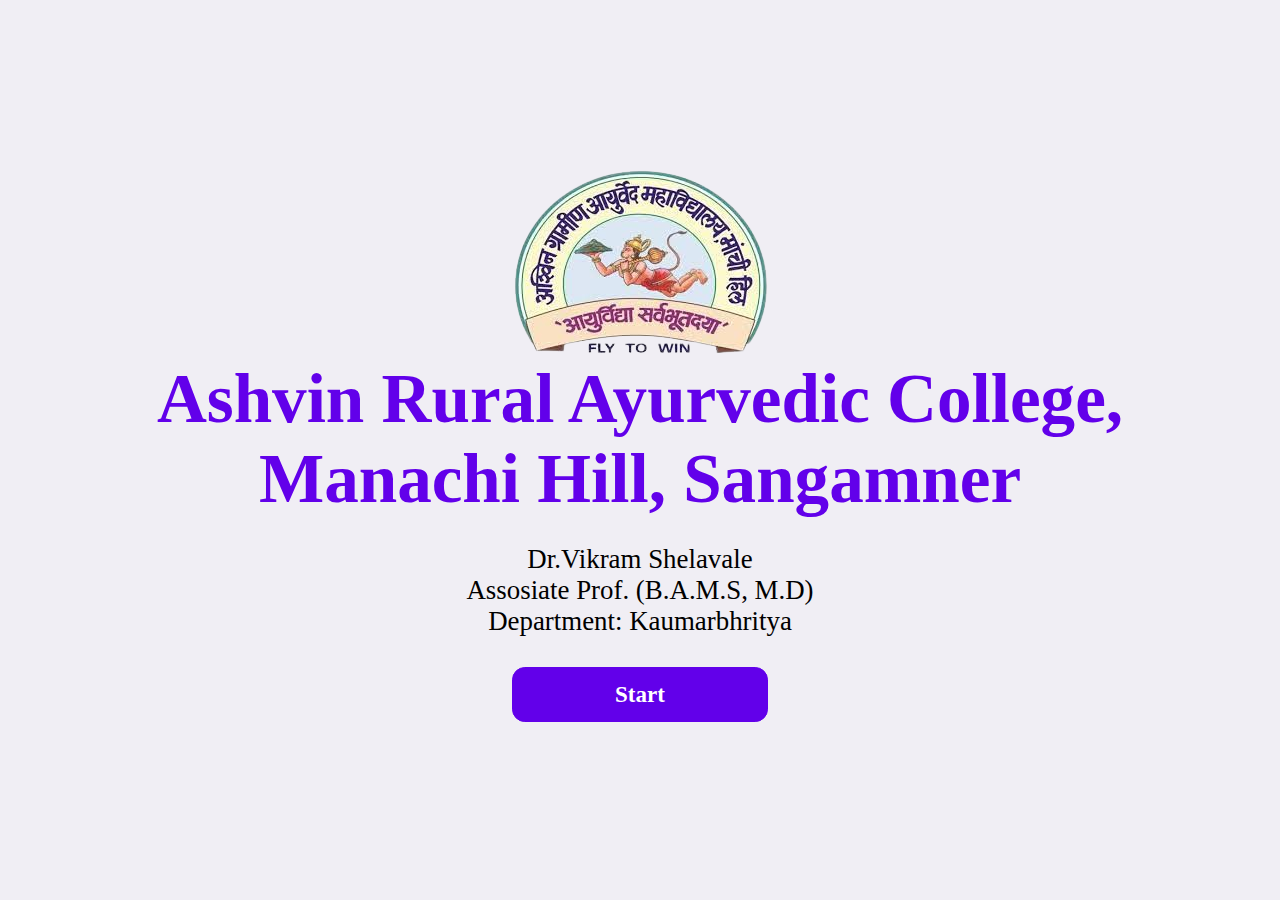
<file: index.html>
<!DOCTYPE html>
<html lang="en">
  <head>
    <meta charset="UTF-8" />
    <meta name="viewport" content="width=device-width, initial-scale=1.0"/>
    <title>QuizExam</title>
    <link rel="stylesheet" href="./style.css" />
    <link rel="icon" type="image/jpg" href="./assets/collegelogo.jpg">
  </head>
  <body>
    <div class="container">
      <div id="home" class="flex-center flex-column">
        <img src="./assets/collegelogo.jpg" alt="Logo">
        <h1 style="text-align: center;">Ashvin Rural Ayurvedic College,<br> Manachi Hill, Sangamner</h1>
        <h3> Dr.Vikram Shelavale</h3>
        <h3>Assosiate Prof. (B.A.M.S, M.D)</h3>
        <h3>Department: Kaumarbhritya</h3>
        <br><br>
        <a class="btn" href="./select.html">Start</a>
      </div>
    </div>
  </body>
</html>
</file>
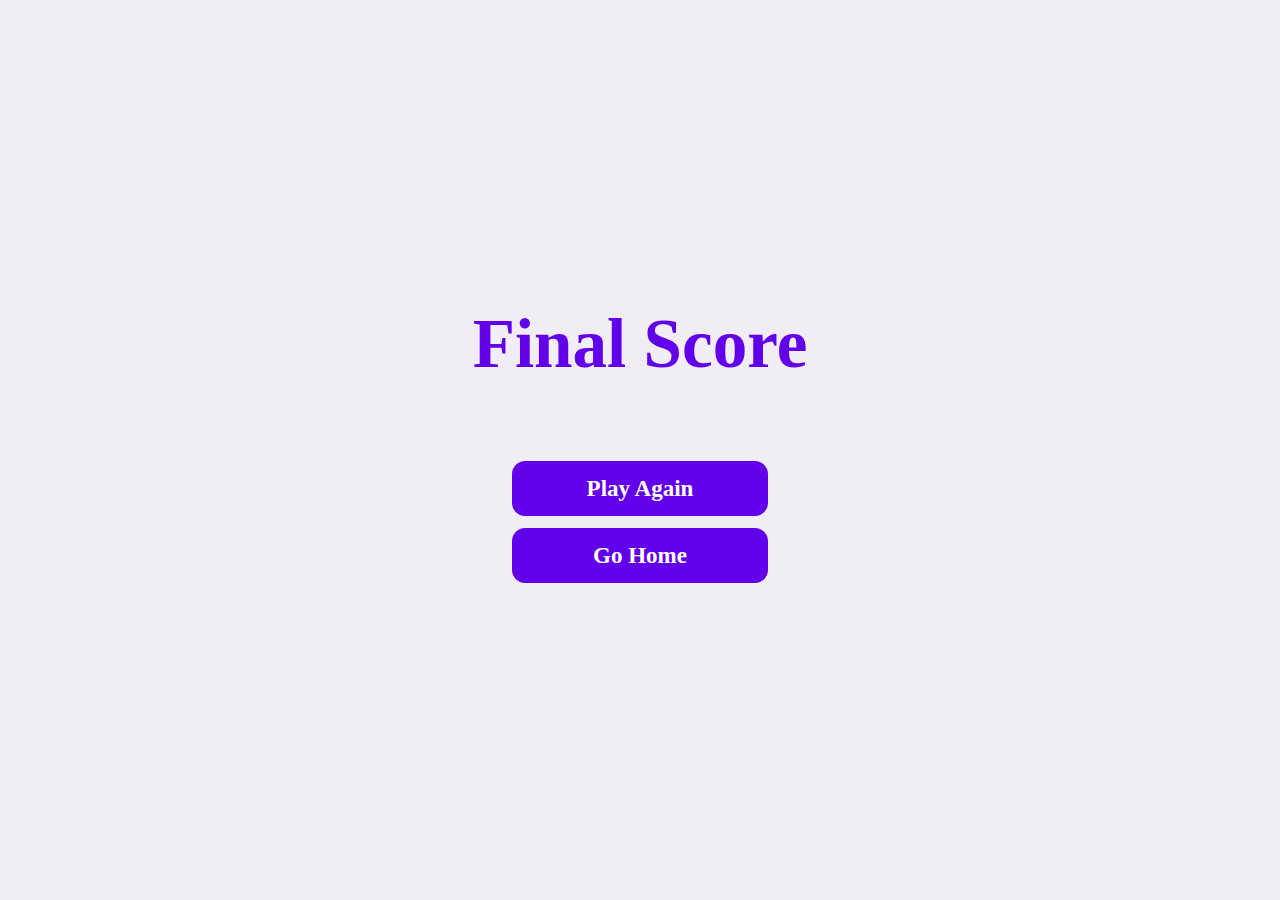
<file: end.html>
<!DOCTYPE html>
<html lang="en">
  <head>
    <meta charset="UTF-8" />
    <meta name="viewport" content="width=device-width, initial-scale=1.0" />
    <title>Congratulations!</title>
    <link rel="stylesheet" href="./style.css" />
    <link rel="icon" type="image/jpg" href="./assets/logo.jpg">
  </head>
  <body>
    <div class="container">
      <div id="end" class="flex-center flex-column">
        <h1>Final Score</h1>
        <h2 id="finalScore"></h2>
        <a class="btn" href="./select.html">Play Again</a>
        <a class="btn" href="./index.html">Go Home</a>
      </div>
    </div>
    <script src="./end.js"></script>
  </body>
</html>



<!-- <form>
          <input
            type="text"
            name="username"
            id="username"
            placeholder="username"
          />
          <button
            type="submit"
            class="btn"
            id="saveScoreBtn"
            onclick="saveHighScore(event)"
            disabled
          >
            Save
          </button>
        </form> -->
</file>
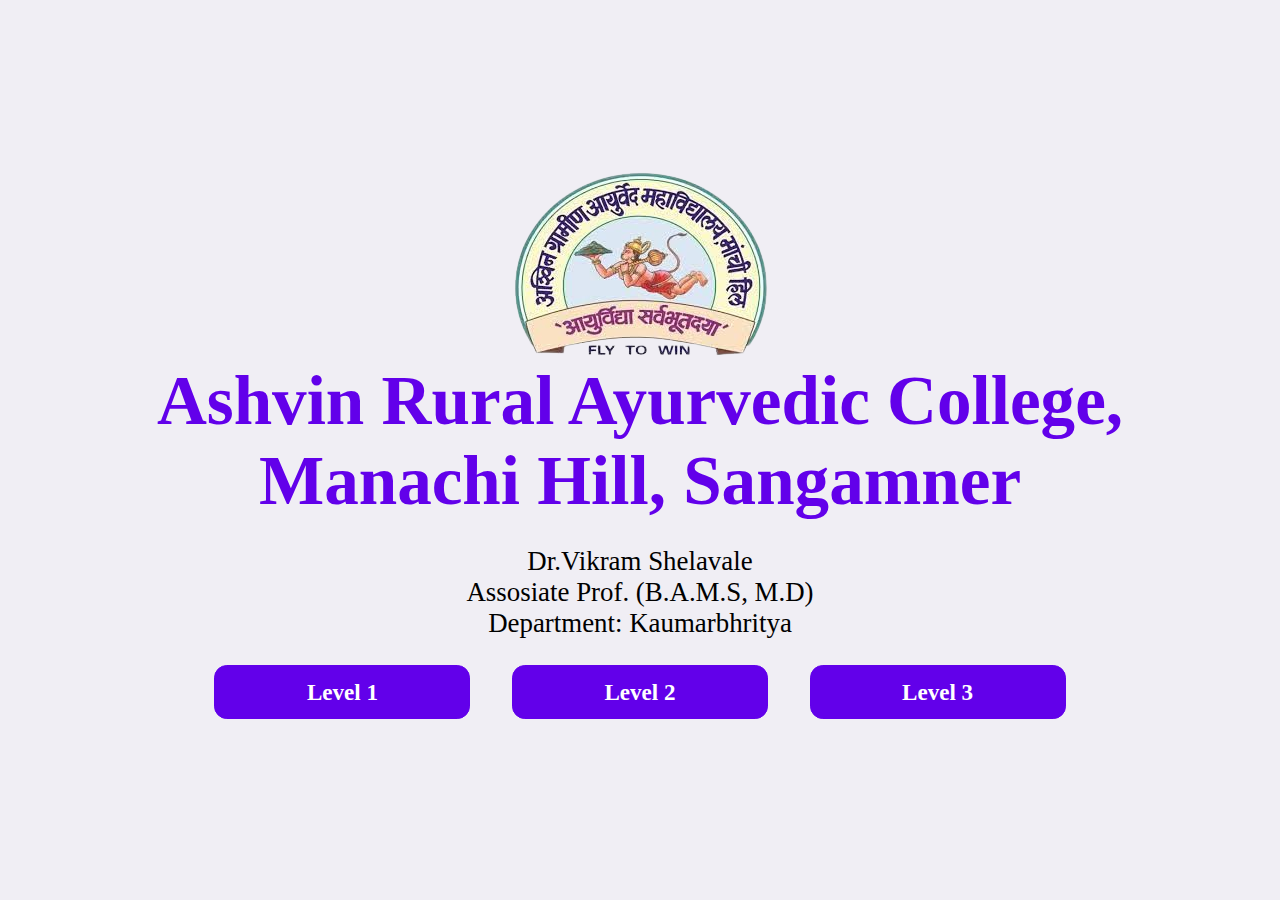
<file: select.html>
<!DOCTYPE html>
<html lang="en">
  <head>
    <meta charset="UTF-8" />
    <meta name="viewport" content="width=device-width, initial-scale=1.0" />
    <!-- <meta http-equiv="X-UA-Compatible" content="ie=edge" /> -->
    <title>QuizExam</title>
    <link rel="stylesheet" href="./style.css" />
    <link rel="icon" type="image/jpg" href="./assets/collegelogo.jpg">
    <!-- <meta name="google-site-verification" content="iNzSj2wvdEOVu1PtrK5FfEiu_teOG2LQn5i3kg-xozQ" /> -->
  </head>
  <body>
    <div class="container">
      <div id="home" class="flex-center flex-column">
        <img src="./assets/collegelogo.jpg" alt="Logo">
        <h1 style="text-align: center;">Ashvin Rural Ayurvedic College,<br> Manachi Hill, Sangamner</h1>
        <h3> Dr.Vikram Shelavale</h3>
        <h3>Assosiate Prof. (B.A.M.S, M.D)</h3>
        <h3>Department: Kaumarbhritya</h3>

        <div class="btn-container">
          <a class="btn" href="./level1/level1.html">Level 1</a>
          <a class="btn" href="./level2/level2.html">Level 2</a>
          <a class="btn" href="./level3/level3.html">Level 3</a>
        </div>
      </div>
    </div>
  </body>
</html>
</file>
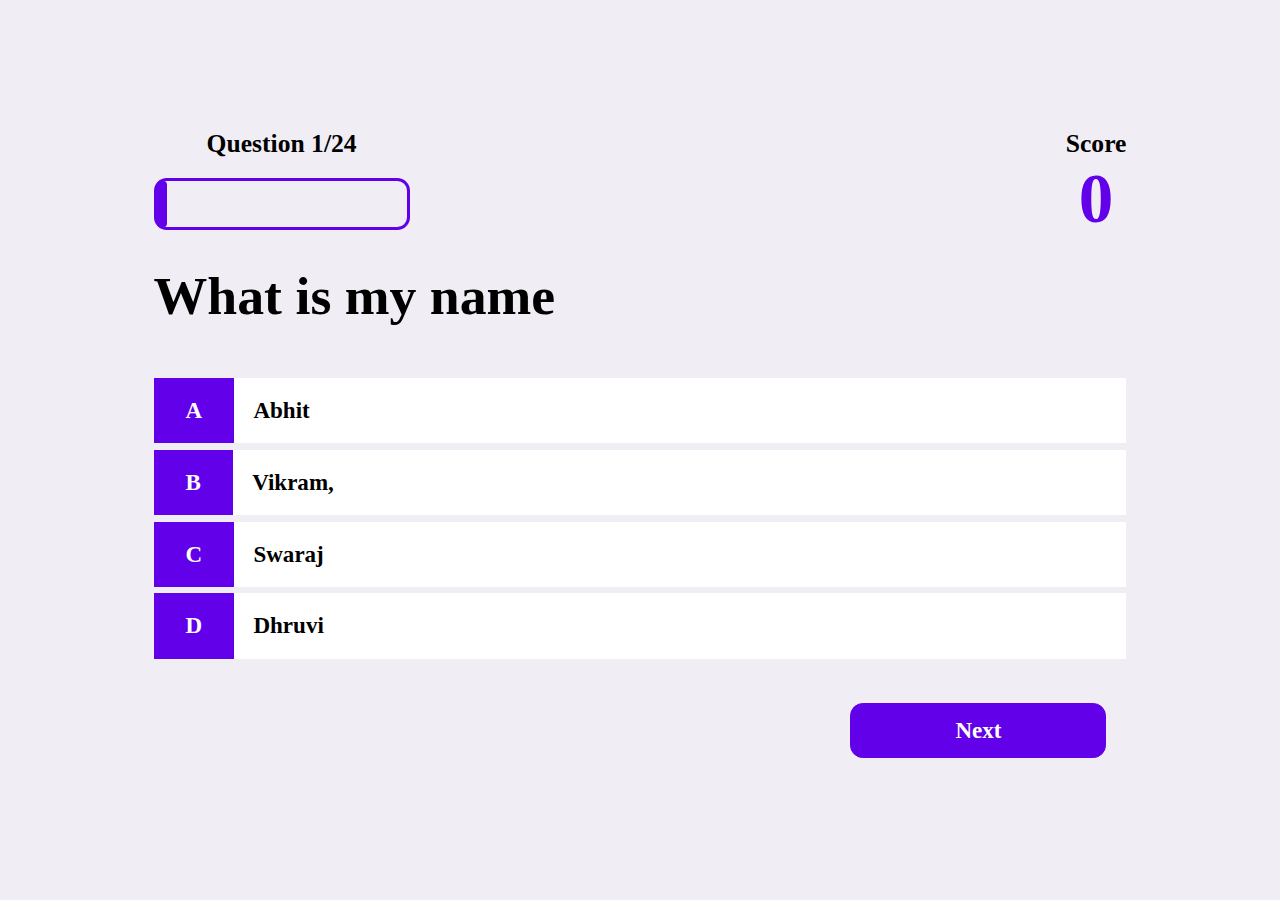
<file: level1/level1.html>
<!DOCTYPE html>
<html lang="en">
<head>
    <meta charset="UTF-8" />
    <meta name="viewport" content="width=device-width, initial-scale=1.0" />
    <title>QuizExam</title>
    <link rel="stylesheet" href="/style.css" />
    <link rel="stylesheet" href="level1.css" />
    <link rel="icon" type="image/jpg" href="/assets/collegelogo.jpg">
</head>
<body>
    <div class="container">
    <div id="loader"></div>
    <div id="game" class="justify-center flex-column hidden">
        <div id="hud">
        <div id="hud-item">
            <p id="progressText" class="hud-prefix">
            Question
            </p>
            <div id="progressBar">
            <div id="progressBarFull"></div>
            </div>
        </div>
        <div id="hud-item">
            <p class="hud-prefix">
            Score
            </p>
            <h1 class="hud-main-text" id="score">
            0
            </h1>
        </div>
        </div>
        <h2 id="question"></h2>
        <div class="choice-container">
        <p class="choice-prefix">A</p>
        <p class="choice-text" data-number="1"></p>
        </div>
        <div class="choice-container">
        <p class="choice-prefix">B</p>
        <p class="choice-text" data-number="2"></p>
        </div>
        <div class="choice-container">
        <p class="choice-prefix">C</p>
        <p class="choice-text" data-number="3"></p>
        </div>
        <div class="choice-container">
        <p class="choice-prefix">D</p>
        <p class="choice-text" data-number="4"></p>
        </div>
        
        <div class="button-container">
        <button id="submit-button">Next</button>
        </div>

    </div>
    </div>
    <script src="./level1.js"></script>
</body>
</html>
</file>
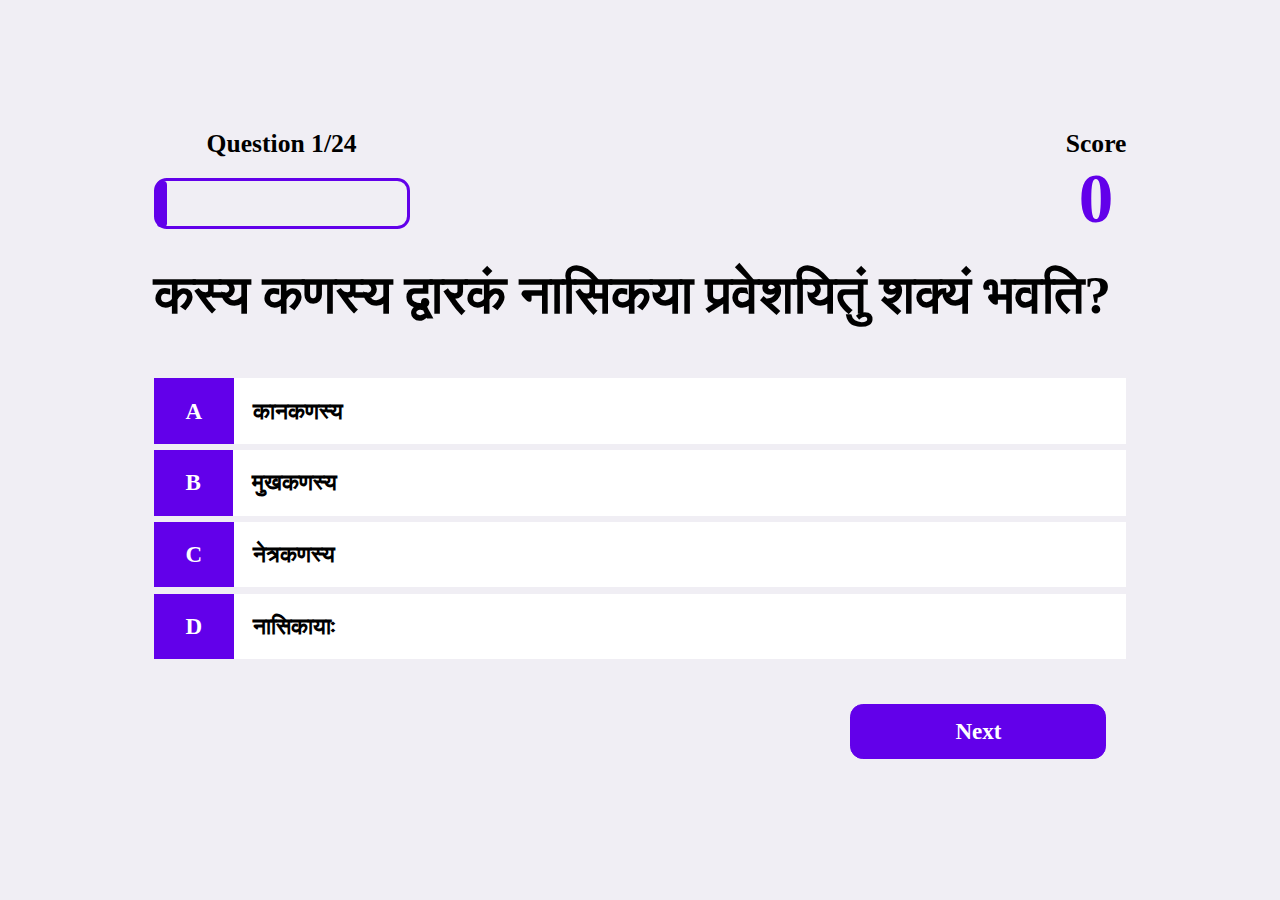
<file: subjects/Anotomy.html>
<!DOCTYPE html>
<html lang="en">
<head>
    <meta charset="UTF-8" />
    <meta name="viewport" content="width=device-width, initial-scale=1.0" />
    <title>QuizExam</title>
    <link rel="stylesheet" href="/style.css"/>
    <link rel="stylesheet" href="/subjects/subject.css"/>
    <link rel="icon" type="image/jpg" href="/assets/collegelogo.jpg">
</head>
<body>
    <div class="container">
    <div id="loader"></div>
    <div id="game" class="justify-center flex-column hidden">
        <div id="hud">
        <div id="hud-item">
            <p id="progressText" class="hud-prefix">
            Question
            </p>
            <div id="progressBar">
            <div id="progressBarFull"></div>
            </div>
        </div>
        <div id="hud-item">
            <p class="hud-prefix">
            Score
            </p>
            <h1 class="hud-main-text" id="score">
            0
            </h1>
        </div>
        </div>
        <h2 id="question"></h2>
        <div class="choice-container">
        <p class="choice-prefix">A</p>
        <p class="choice-text" data-number="1"></p>
        </div>
        <div class="choice-container">
        <p class="choice-prefix">B</p>
        <p class="choice-text" data-number="2"></p>
        </div>
        <div class="choice-container">
        <p class="choice-prefix">C</p>
        <p class="choice-text" data-number="3"></p>
        </div>
        <div class="choice-container">
        <p class="choice-prefix">D</p>
        <p class="choice-text" data-number="4"></p>
        </div>
        
        <div class="button-container">
        <button id="submit-button">Next</button>
        </div>

    </div>
    </div>
    <script src="/subjects/Anotomy.js"></script>
</body>
</html>
</file>
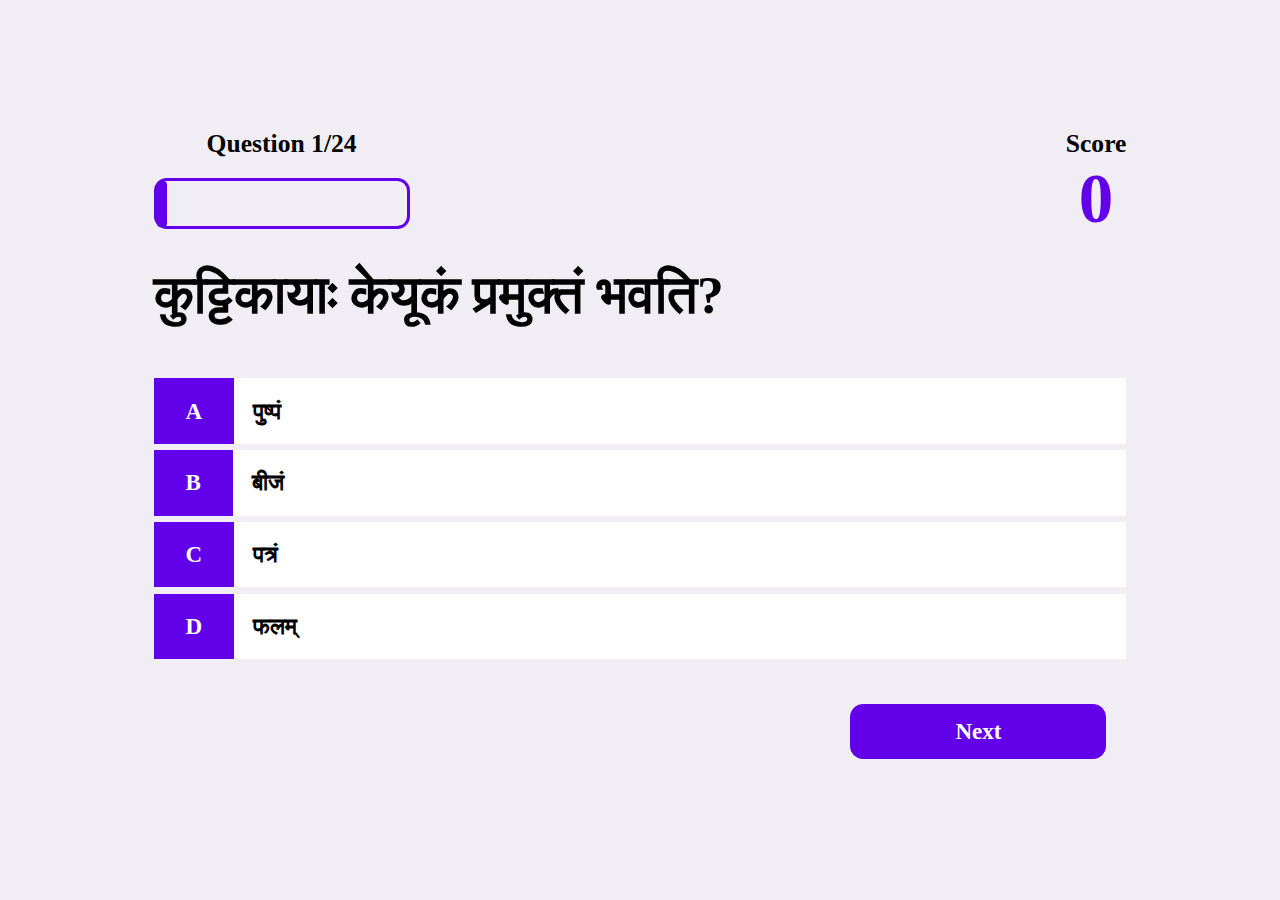
<file: subjects/Maths.html>
<!DOCTYPE html>
<html lang="en">
<head>
    <meta charset="UTF-8" />
    <meta name="viewport" content="width=device-width, initial-scale=1.0" />
    <title>QuizExam</title>
    <link rel="stylesheet" href="/style.css"/>
    <link rel="stylesheet" href="/subjects/subject.css"/>
    <link rel="icon" type="image/jpg" href="/assets/collegelogo.jpg">
</head>
<body>
    <div class="container">
    <div id="loader"></div>
    <div id="game" class="justify-center flex-column hidden">
        <div id="hud">
        <div id="hud-item">
            <p id="progressText" class="hud-prefix">
            Question
            </p>
            <div id="progressBar">
            <div id="progressBarFull"></div>
            </div>
        </div>
        <div id="hud-item">
            <p class="hud-prefix">
            Score
            </p>
            <h1 class="hud-main-text" id="score">
            0
            </h1>
        </div>
        </div>
        <h2 id="question"></h2>
        <div class="choice-container">
        <p class="choice-prefix">A</p>
        <p class="choice-text" data-number="1"></p>
        </div>
        <div class="choice-container">
        <p class="choice-prefix">B</p>
        <p class="choice-text" data-number="2"></p>
        </div>
        <div class="choice-container">
        <p class="choice-prefix">C</p>
        <p class="choice-text" data-number="3"></p>
        </div>
        <div class="choice-container">
        <p class="choice-prefix">D</p>
        <p class="choice-text" data-number="4"></p>
        </div>
        
        <div class="button-container">
        <button id="submit-button">Next</button>
        </div>

    </div>
    </div>
    <script src="/subjects/Maths.js"></script>
</body>
</html>
</file>
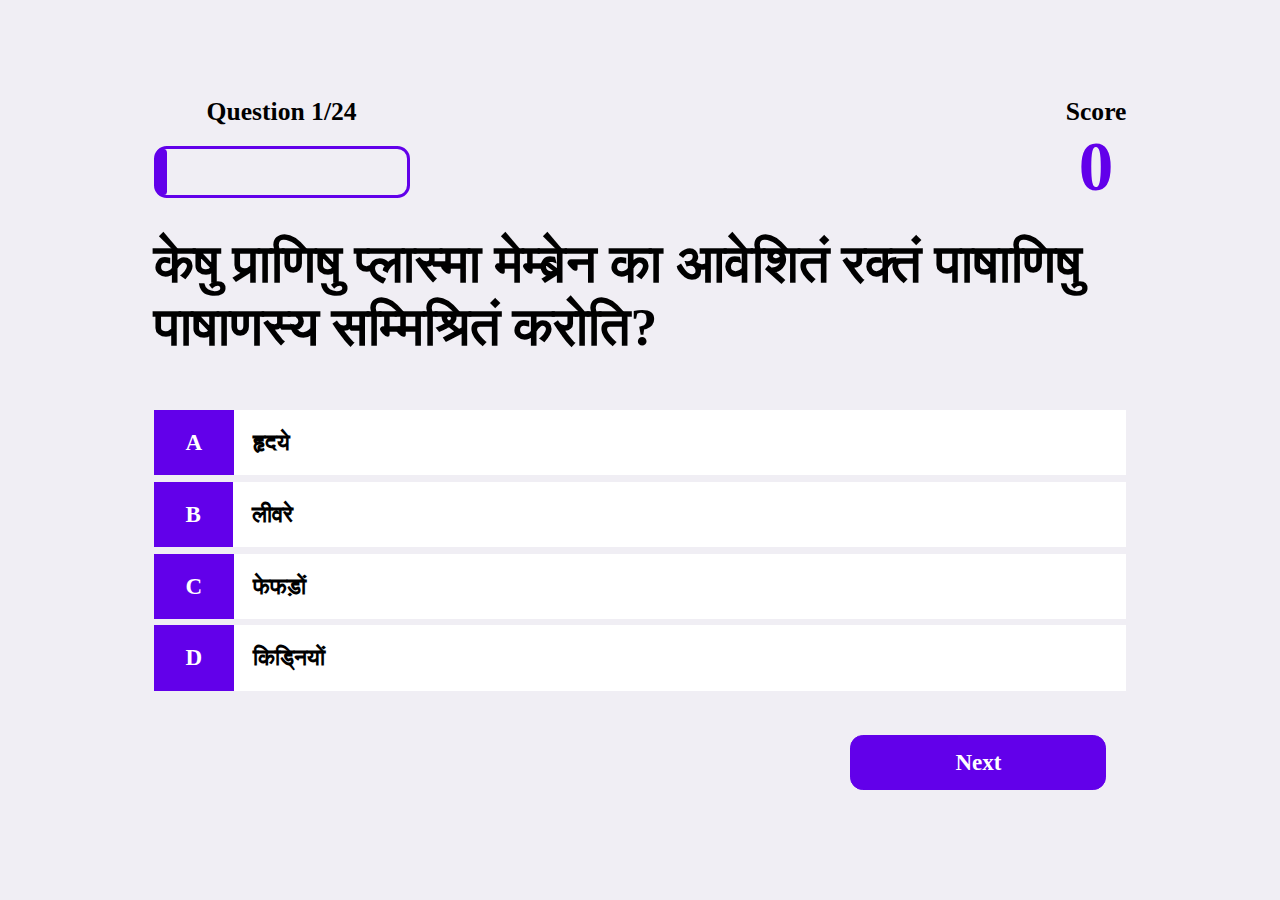
<file: subjects/Medicines.html>
<!DOCTYPE html>
<html lang="en">
<head>
    <meta charset="UTF-8" />
    <meta name="viewport" content="width=device-width, initial-scale=1.0" />
    <title>QuizExam</title>
    <link rel="stylesheet" href="/style.css"/>
    <link rel="stylesheet" href="/subjects/subject.css"/>
    <link rel="icon" type="image/jpg" href="/assets/collegelogo.jpg">
</head>
<body>
    <div class="container">
    <div id="loader"></div>
    <div id="game" class="justify-center flex-column hidden">
        <div id="hud">
        <div id="hud-item">
            <p id="progressText" class="hud-prefix">
            Question
            </p>
            <div id="progressBar">
            <div id="progressBarFull"></div>
            </div>
        </div>
        <div id="hud-item">
            <p class="hud-prefix">
            Score
            </p>
            <h1 class="hud-main-text" id="score">
            0
            </h1>
        </div>
        </div>
        <h2 id="question"></h2>
        <div class="choice-container">
        <p class="choice-prefix">A</p>
        <p class="choice-text" data-number="1"></p>
        </div>
        <div class="choice-container">
        <p class="choice-prefix">B</p>
        <p class="choice-text" data-number="2"></p>
        </div>
        <div class="choice-container">
        <p class="choice-prefix">C</p>
        <p class="choice-text" data-number="3"></p>
        </div>
        <div class="choice-container">
        <p class="choice-prefix">D</p>
        <p class="choice-text" data-number="4"></p>
        </div>
        
        <div class="button-container">
        <button id="submit-button">Next</button>
        </div>

    </div>
    </div>
    <script src="/subjects/Medicines.js"></script>
</body>
</html>
</file>
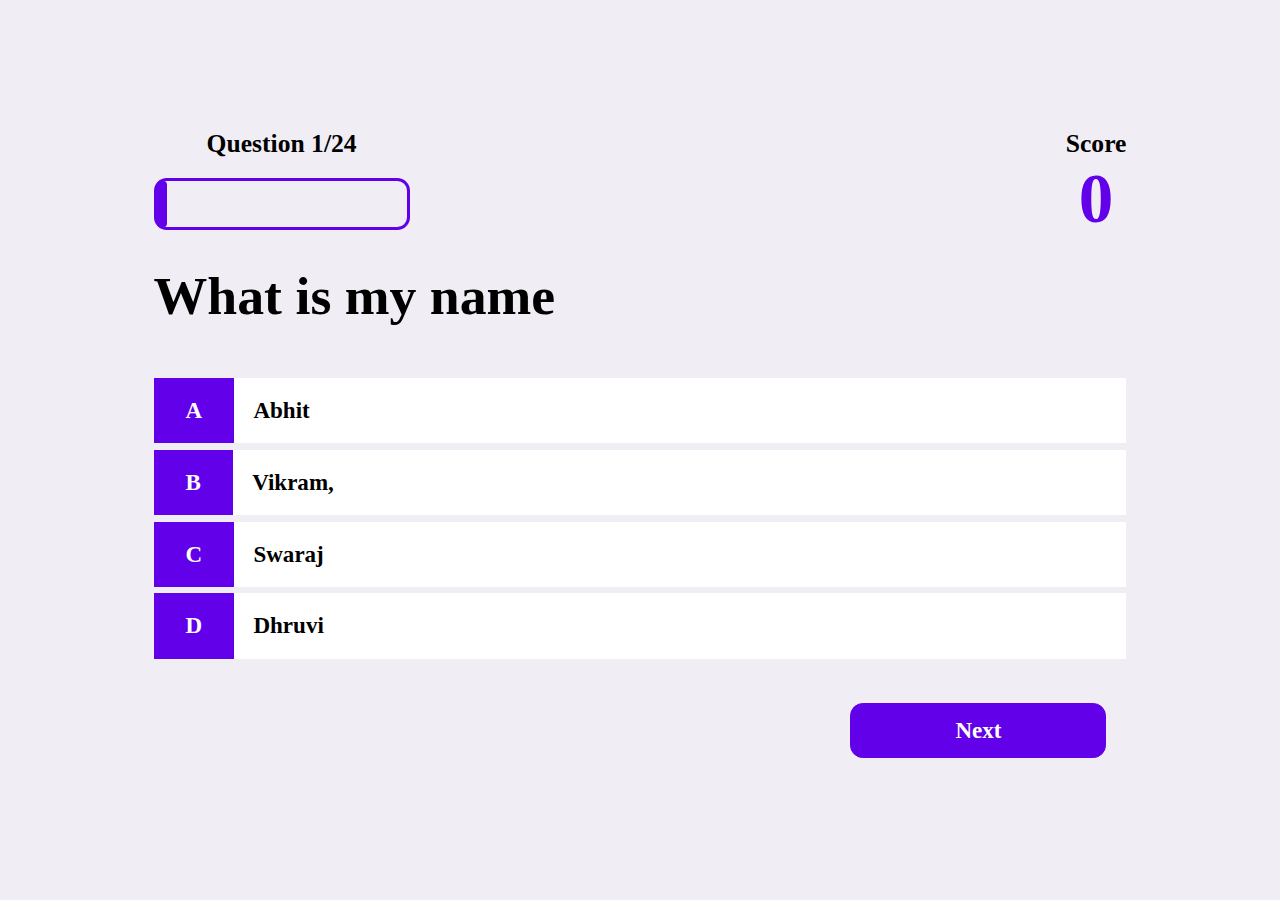
<file: subjects/Physiology.html>
<!DOCTYPE html>
<html lang="en">
<head>
    <meta charset="UTF-8" />
    <meta name="viewport" content="width=device-width, initial-scale=1.0" />
    <title>QuizExam</title>
    <link rel="stylesheet" href="/style.css"/>
    <link rel="stylesheet" href="/subjects/subject.css"/>
    <link rel="icon" type="image/jpg" href="/assets/collegelogo.jpg">
</head>
<body>
    <div class="container">
    <div id="loader"></div>
    <div id="game" class="justify-center flex-column hidden">
        <div id="hud">
        <div id="hud-item">
            <p id="progressText" class="hud-prefix">
            Question
            </p>
            <div id="progressBar">
            <div id="progressBarFull"></div>
            </div>
        </div>
        <div id="hud-item">
            <p class="hud-prefix">
            Score
            </p>
            <h1 class="hud-main-text" id="score">
            0
            </h1>
        </div>
        </div>
        <h2 id="question"></h2>
        <div class="choice-container">
        <p class="choice-prefix">A</p>
        <p class="choice-text" data-number="1"></p>
        </div>
        <div class="choice-container">
        <p class="choice-prefix">B</p>
        <p class="choice-text" data-number="2"></p>
        </div>
        <div class="choice-container">
        <p class="choice-prefix">C</p>
        <p class="choice-text" data-number="3"></p>
        </div>
        <div class="choice-container">
        <p class="choice-prefix">D</p>
        <p class="choice-text" data-number="4"></p>
        </div>
        
        <div class="button-container">
        <button id="submit-button">Next</button>
        </div>

    </div>
    </div>
    <script src="/subjects/Physiology.js"></script>
</body>
</html>
</file>
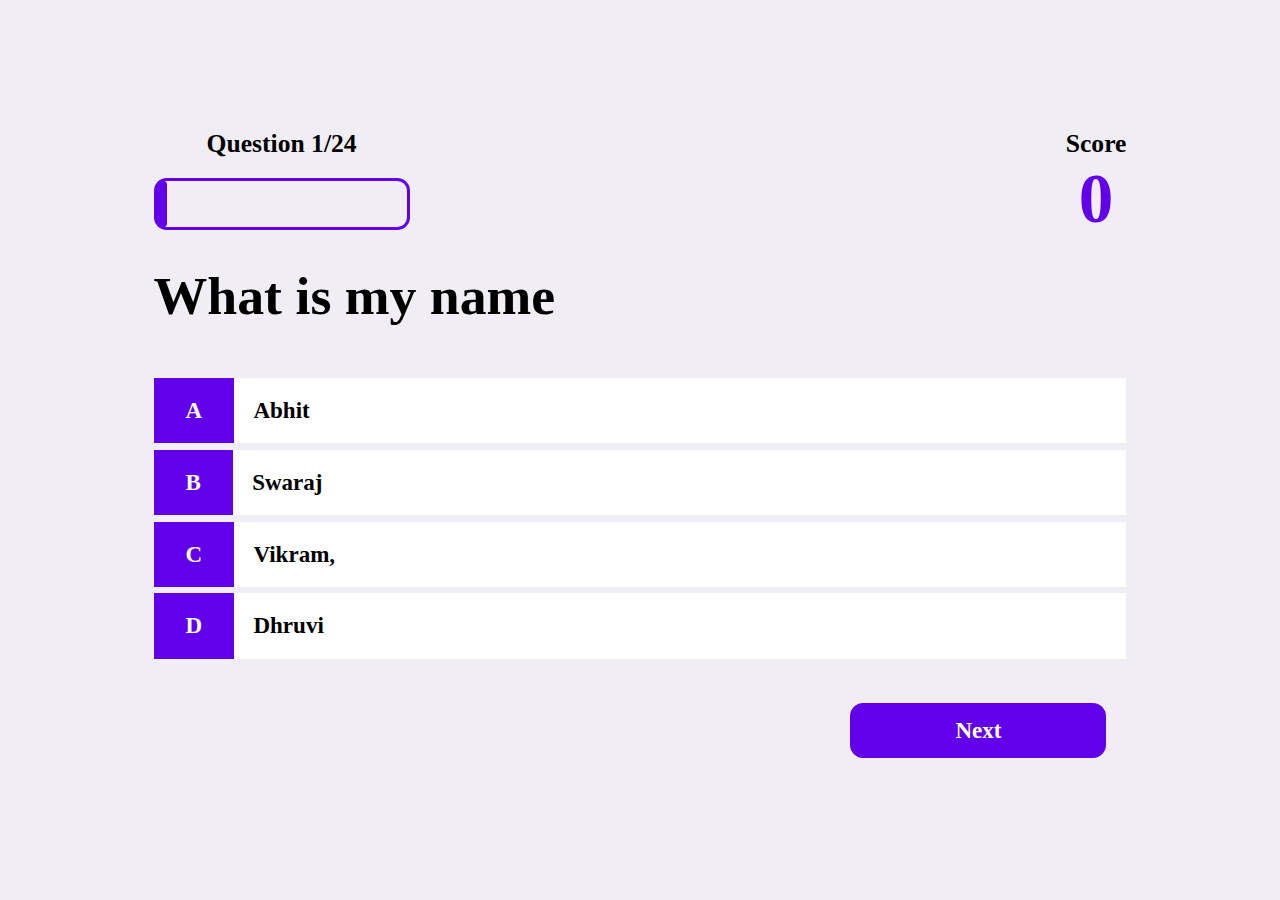
<file: subjects/Science.html>
<!DOCTYPE html>
<html lang="en">
<head>
    <meta charset="UTF-8" />
    <meta name="viewport" content="width=device-width, initial-scale=1.0" />
    <title>QuizExam</title>
    <link rel="stylesheet" href="/style.css"/>
    <link rel="stylesheet" href="/subjects/subject.css"/>
    <link rel="icon" type="image/jpg" href="/assets/collegelogo.jpg">
</head>
<body>
    <div class="container">
    <div id="loader"></div>
    <div id="game" class="justify-center flex-column hidden">
        <div id="hud">
        <div id="hud-item">
            <p id="progressText" class="hud-prefix">
            Question
            </p>
            <div id="progressBar">
            <div id="progressBarFull"></div>
            </div>
        </div>
        <div id="hud-item">
            <p class="hud-prefix">
            Score
            </p>
            <h1 class="hud-main-text" id="score">
            0
            </h1>
        </div>
        </div>
        <h2 id="question"></h2>
        <div class="choice-container">
        <p class="choice-prefix">A</p>
        <p class="choice-text" data-number="1"></p>
        </div>
        <div class="choice-container">
        <p class="choice-prefix">B</p>
        <p class="choice-text" data-number="2"></p>
        </div>
        <div class="choice-container">
        <p class="choice-prefix">C</p>
        <p class="choice-text" data-number="3"></p>
        </div>
        <div class="choice-container">
        <p class="choice-prefix">D</p>
        <p class="choice-text" data-number="4"></p>
        </div>
        
        <div class="button-container">
        <button id="submit-button">Next</button>
        </div>

    </div>
    </div>
    <script src="/subjects/Science.js"></script>
</body>
</html>
</file>
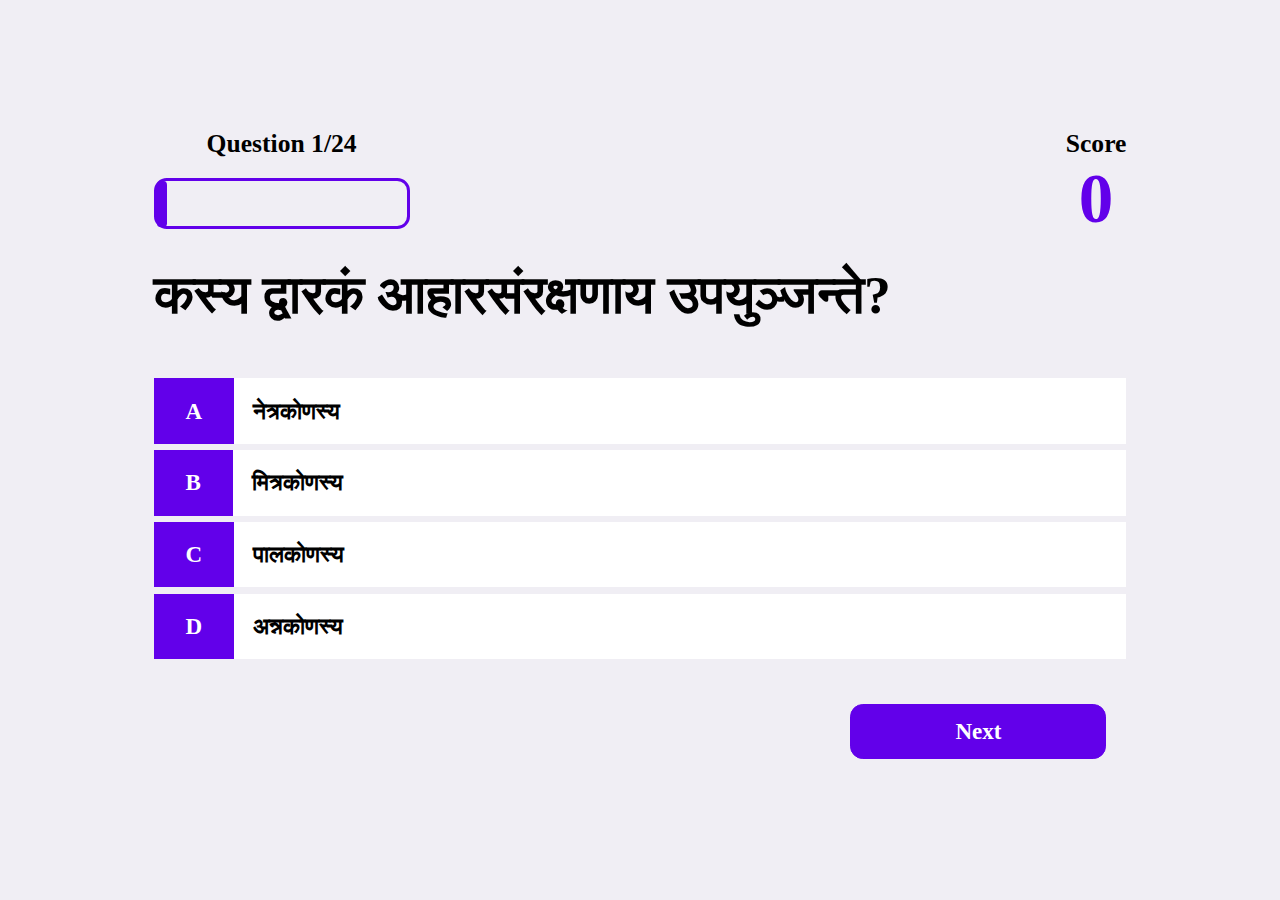
<file: subjects/शरीरशास्त्र.html>
<!DOCTYPE html>
<html lang="en">
<head>
    <meta charset="UTF-8" />
    <meta name="viewport" content="width=device-width, initial-scale=1.0" />
    <title>QuizExam</title>
    <link rel="stylesheet" href="/style.css"/>
    <link rel="stylesheet" href="/subjects/subject.css"/>
    <link rel="icon" type="image/jpg" href="/assets/collegelogo.jpg">
</head>
<body>
    <div class="container">
    <div id="loader"></div>
    <div id="game" class="justify-center flex-column hidden">
        <div id="hud">
        <div id="hud-item">
            <p id="progressText" class="hud-prefix">
            Question
            </p>
            <div id="progressBar">
            <div id="progressBarFull"></div>
            </div>
        </div>
        <div id="hud-item">
            <p class="hud-prefix">
            Score
            </p>
            <h1 class="hud-main-text" id="score">
            0
            </h1>
        </div>
        </div>
        <h2 id="question"></h2>
        <div class="choice-container">
        <p class="choice-prefix">A</p>
        <p class="choice-text" data-number="1"></p>
        </div>
        <div class="choice-container">
        <p class="choice-prefix">B</p>
        <p class="choice-text" data-number="2"></p>
        </div>
        <div class="choice-container">
        <p class="choice-prefix">C</p>
        <p class="choice-text" data-number="3"></p>
        </div>
        <div class="choice-container">
        <p class="choice-prefix">D</p>
        <p class="choice-text" data-number="4"></p>
        </div>
        
        <div class="button-container">
        <button id="submit-button">Next</button>
        </div>

    </div>
    </div>
    <script src="/subjects/शरीरशास्त्र.js"></script>
</body>
</html>
</file>
<file: style.css>
:root {
  background-color: #f0eef4;
  background-repeat: no-repeat;
  background-attachment: fixed;
  background-position: center;
  background-size: cover;
  font-size: 80%;

  /* min-height: 100%;
  background: linear-gradient( to top, hsl(0, 0%, 100%), rgb(79, 74, 74)); */

}

* {
  box-sizing: border-box;
  font-family: initial;
  margin: 0;
  padding: 0;
  color: #000000;
}

h1 {
  /* text-shadow: 2px 2px; */
  font-size: 5.4rem;
  color: #6200ea;
  margin-bottom: 2rem;
}



h2 {
  font-size: 5.4rem;
  color: #000000;
  margin-bottom: 5rem;
  /* text-shadow: 1px 1px; */
  font-size: 4.2rem;
  margin-bottom: 4rem;
  font-weight: 700;
}

h3 {
  font-size: 2.1rem;
  font-weight: 500;
  text-align: center;
}

/* UTILITIES */

.container {
  width: 100vw;
  height: 100vh;
  display: flex;
  justify-content: center;
  align-items: center;
  max-width: 80rem;
  margin: 0 auto;
  padding: 2rem;
}

.container > * {
  width: 100%;
}

.flex-column {
  display: flex;
  flex-direction: column;
}

.flex-center {
  justify-content: center;
  align-items: center;
}

.justify-center {
  justify-content: center;
}

.text-center {
  text-align: center;
}

.hidden {
  display: none;
}

/* BUTTONS */
.btn {
  font-size: 1.8rem;
  font-weight: bold;
  padding: 1rem 0;
  width: 20rem;
  text-align: center;
  border: 0.1rem solid #6200ea;
  border-radius: 1rem;
  margin-bottom: 1rem;
  margin-right:  1.5rem;
  margin-left:  1.5rem;
  text-decoration: none;
  color: #ffffff;
  background-color: #6200ea;
  display: inline-block;

  cursor: pointer;
  transition: transform 150ms;
}

.btn:hover {
  /* cursor: pointer; */
  box-shadow: 0 0.4rem 1.4rem 0 rgba(76, 0, 255, 0.689);
  transform: translateY(-0.1rem);
  /* transition: transform 150ms; */
}

.btn[disabled]:hover {
  /* cursor: not-allowed; */
  /* box-shadow: none; */
  transform: translateY(0.1rem);
}

.btn-container {
  text-align: center;
  align-items: center;
  margin-top:  2rem;
}



/* FORMS */
form {
  width: 100%;
  display: flex;
  flex-direction: column;
  align-items: center;
}

input {
  margin-bottom: 1rem;
  width: 20rem;
  padding: 1.5rem;
  font-size: 1.8rem;
  border: none;
  box-shadow: 0 0.1rem 1.4rem 0 rgba(86, 185, 235, 0.5);
}

input::placeholder {
  color: #aaa;
}
</file>
<file: level1/level1.css>
.choice-container {
  font-weight: bold;
  display: flex;
  margin-bottom: 0.5rem;
  width: 100%;
  font-size: 1.8rem;
  /* border: 0.1rem solid #6200ea; */
  background-color: #ffffff;
}

.choice-container:hover {
  cursor: pointer;
  box-shadow: 0 0.4rem 1.4rem 0 rgba(112, 45, 205, 0.521);
  transform: translateY(-0.1rem);
  transition: transform 150ms;
}

.choice-prefix {
  font-weight: bold;
  padding: 1.5rem 2.5rem;
  background-color: #6200ea;
  color: #ffffff;
}

.choice-text {
  padding: 1.5rem;
  width: 100%;
}

.correct {
  background-color: #28a745;
}

.incorrect {
  background-color: #dc3545;
}

/* HUD */

#hud {
  display: flex;
  justify-content: space-between;
}

.hud-prefix {
  font-weight: bold;
  color: #000;
  text-align: center;
  font-size: 2rem;
}

.hud-main-text {
  text-align: center;
}

#progressBar {
  border-radius: 1rem;
  width: 20rem;
  height: 4rem;
  border: 0.3rem solid #6200ea;
  margin-top: 1.5rem;
}

#progressBarFull {
  border-radius: 0.3rem;
  height: 3.6rem;
  background-color: #6200ea;
  width: 0%;
}

/* LOADER */
#loader {
  border: 1.6rem solid white;
  border-radius: 50%;
  border-top: 1.6rem solid #6200ea;
  width: 12rem;
  height: 12rem;
  animation: spin 2s linear infinite;
}

/* Submit Button */

#submit-button {
  font-size: 1.8rem;
  font-weight: bold;
  padding: 1rem 0;
  width: 20rem;
  text-align: center;
  border: 0.1rem solid #6200ea;
  border-radius: 1rem;
  margin-bottom: 1rem;
  margin-top: 3rem;
  text-decoration: none;
  color: #ffffff;
  background-color: #6200ea;
  margin-left: auto;
  display: block; 

  cursor: pointer;
  transition: transform 150ms;
}

.button-container {
  text-align: right; /* Align text within the container to the right */
  padding-right: 20px; /* Optional: Add some space on the right if needed */
}


#submit-button:hover {
  /* cursor: pointer; */
  box-shadow: 0 0.4rem 1.4rem 0 rgba(76, 0, 255, 0.689);
  transform: translateY(-0.1rem);
  /* transition: transform 150ms; */
}

#submit-button[disabled]:hover {
  /* cursor: not-allowed; */
  /* box-shadow: none; */
  transform: translateY(0.1rem);
}


@keyframes spin {
  0% {
    transform: rotate(0deg);
  }
  100% {
    transform: rotate(360deg);
  }
}
</file>
<file: subjects/subject.css>
.choice-container {
    font-weight: bold;
    display: flex;
    margin-bottom: 0.5rem;
    width: 100%;
    font-size: 1.8rem;
    /* border: 0.1rem solid #6200ea; */
    background-color: #ffffff;
}

.choice-container:hover {
    cursor: pointer;
    box-shadow: 0 0.4rem 1.4rem 0 rgba(112, 45, 205, 0.521);
    transform: translateY(-0.1rem);
    transition: transform 150ms;
}

.choice-prefix {
    font-weight: bold;
    padding: 1.5rem 2.5rem;
    background-color: #6200ea;
    color: #ffffff;
}

.choice-text {
    padding: 1.5rem;
    width: 100%;
}

.correct {
    background-color: #28a745;
}

.incorrect {
    background-color: #dc3545;
}

  /* HUD */

#hud {
    display: flex;
    justify-content: space-between;
}

.hud-prefix {
    font-weight: bold;
    color: #000;
    text-align: center;
    font-size: 2rem;
}

.hud-main-text {
    text-align: center;
}

#progressBar {
    border-radius: 1rem;
    width: 20rem;
    height: 4rem;
    border: 0.3rem solid #6200ea;
    margin-top: 1.5rem;
}

#progressBarFull {
    border-radius: 0.3rem;
    height: 3.6rem;
    background-color: #6200ea;
    width: 0%;
}

  /* LOADER */
#loader {
    border: 1.6rem solid white;
    border-radius: 50%;
    border-top: 1.6rem solid #6200ea;
    width: 12rem;
    height: 12rem;
    animation: spin 2s linear infinite;
}

  /* Submit Button */

#submit-button {
    font-size: 1.8rem;
    font-weight: bold;
    padding: 1rem 0;
    width: 20rem;
    text-align: center;
    border: 0.1rem solid #6200ea;
    border-radius: 1rem;
    margin-bottom: 1rem;
    margin-top: 3rem;
    text-decoration: none;
    color: #ffffff;
    background-color: #6200ea;
    margin-left: auto;
    display: block; 

    cursor: pointer;
    transition: transform 150ms;
}

.button-container {
    text-align: right; /* Align text within the container to the right */
    padding-right: 20px; /* Optional: Add some space on the right if needed */
}


#submit-button:hover {
    /* cursor: pointer; */
    box-shadow: 0 0.4rem 1.4rem 0 rgba(76, 0, 255, 0.689);
    transform: translateY(-0.1rem);
    /* transition: transform 150ms; */
}

#submit-button[disabled]:hover {
    /* cursor: not-allowed; */
    /* box-shadow: none; */
    transform: translateY(0.1rem);
}


@keyframes spin {
    0% {
    transform: rotate(0deg);
    }
    100% {
    transform: rotate(360deg);
    }
}
</file>
